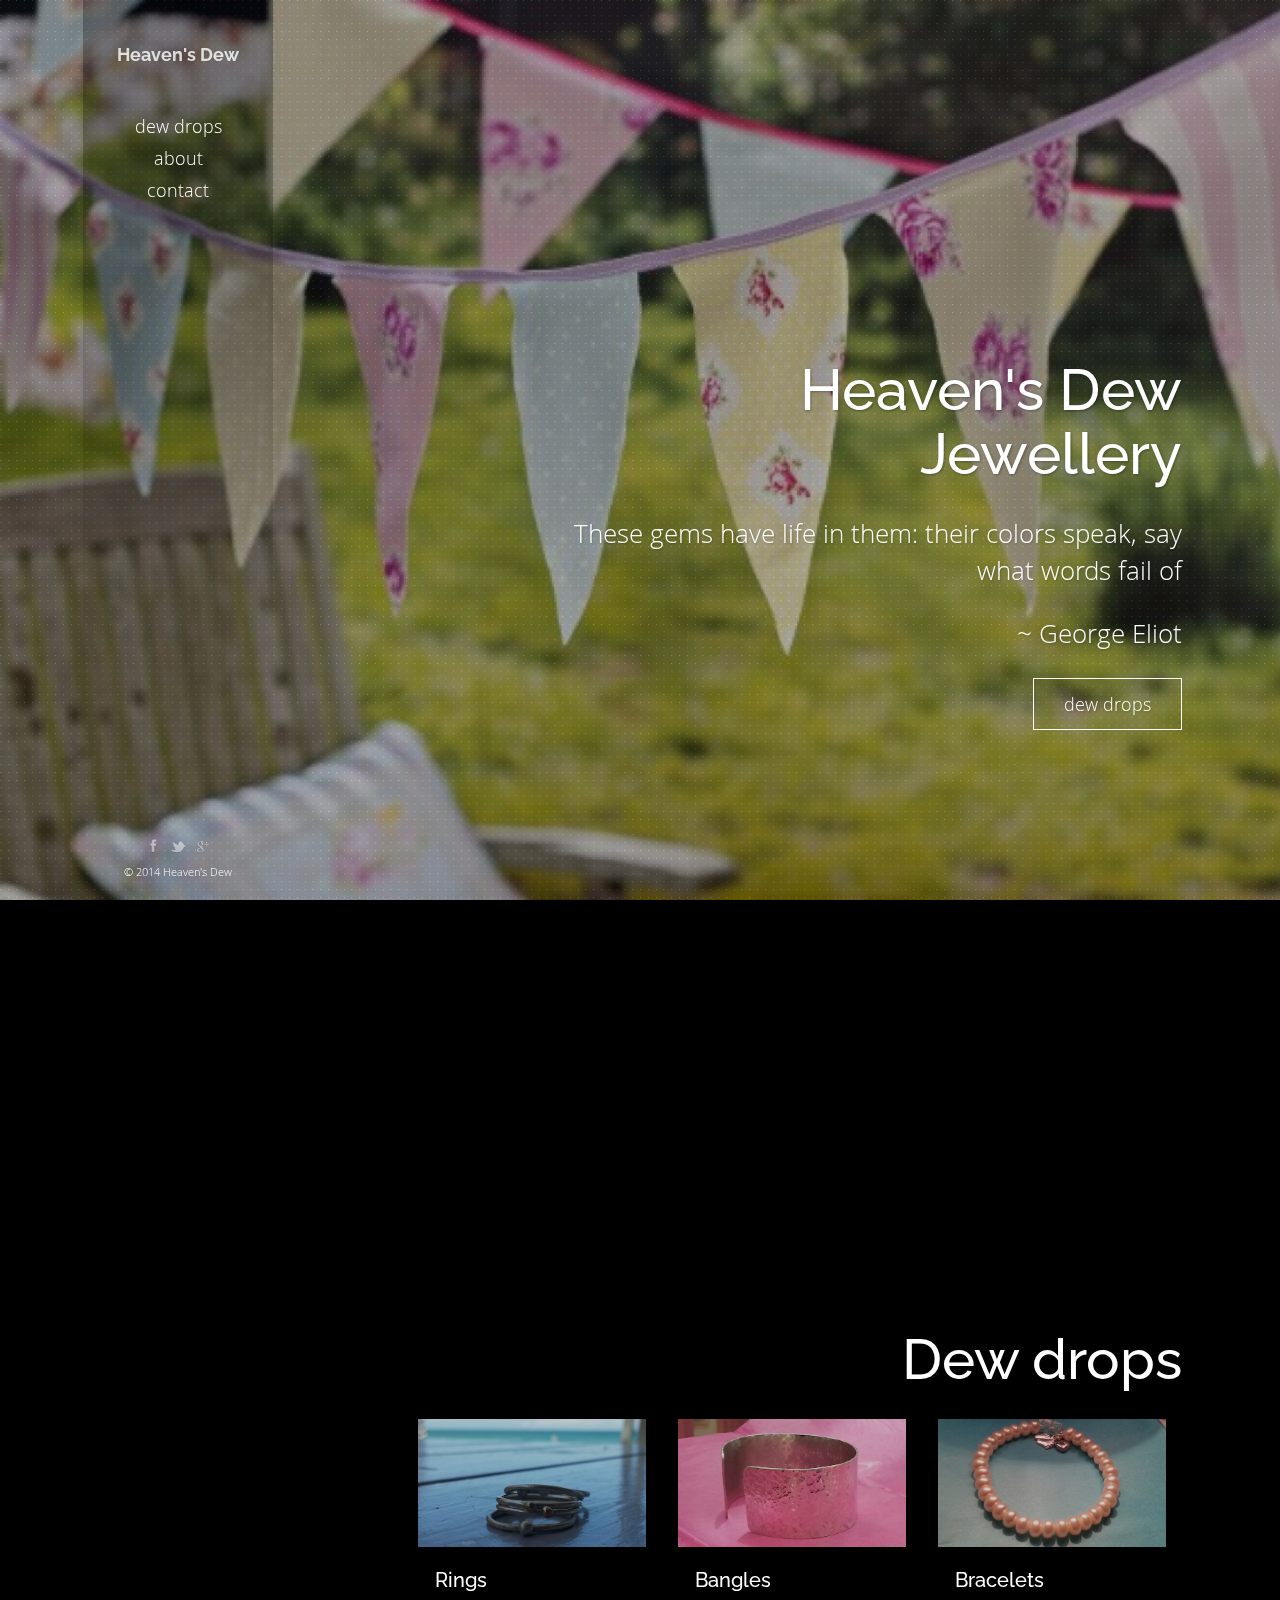
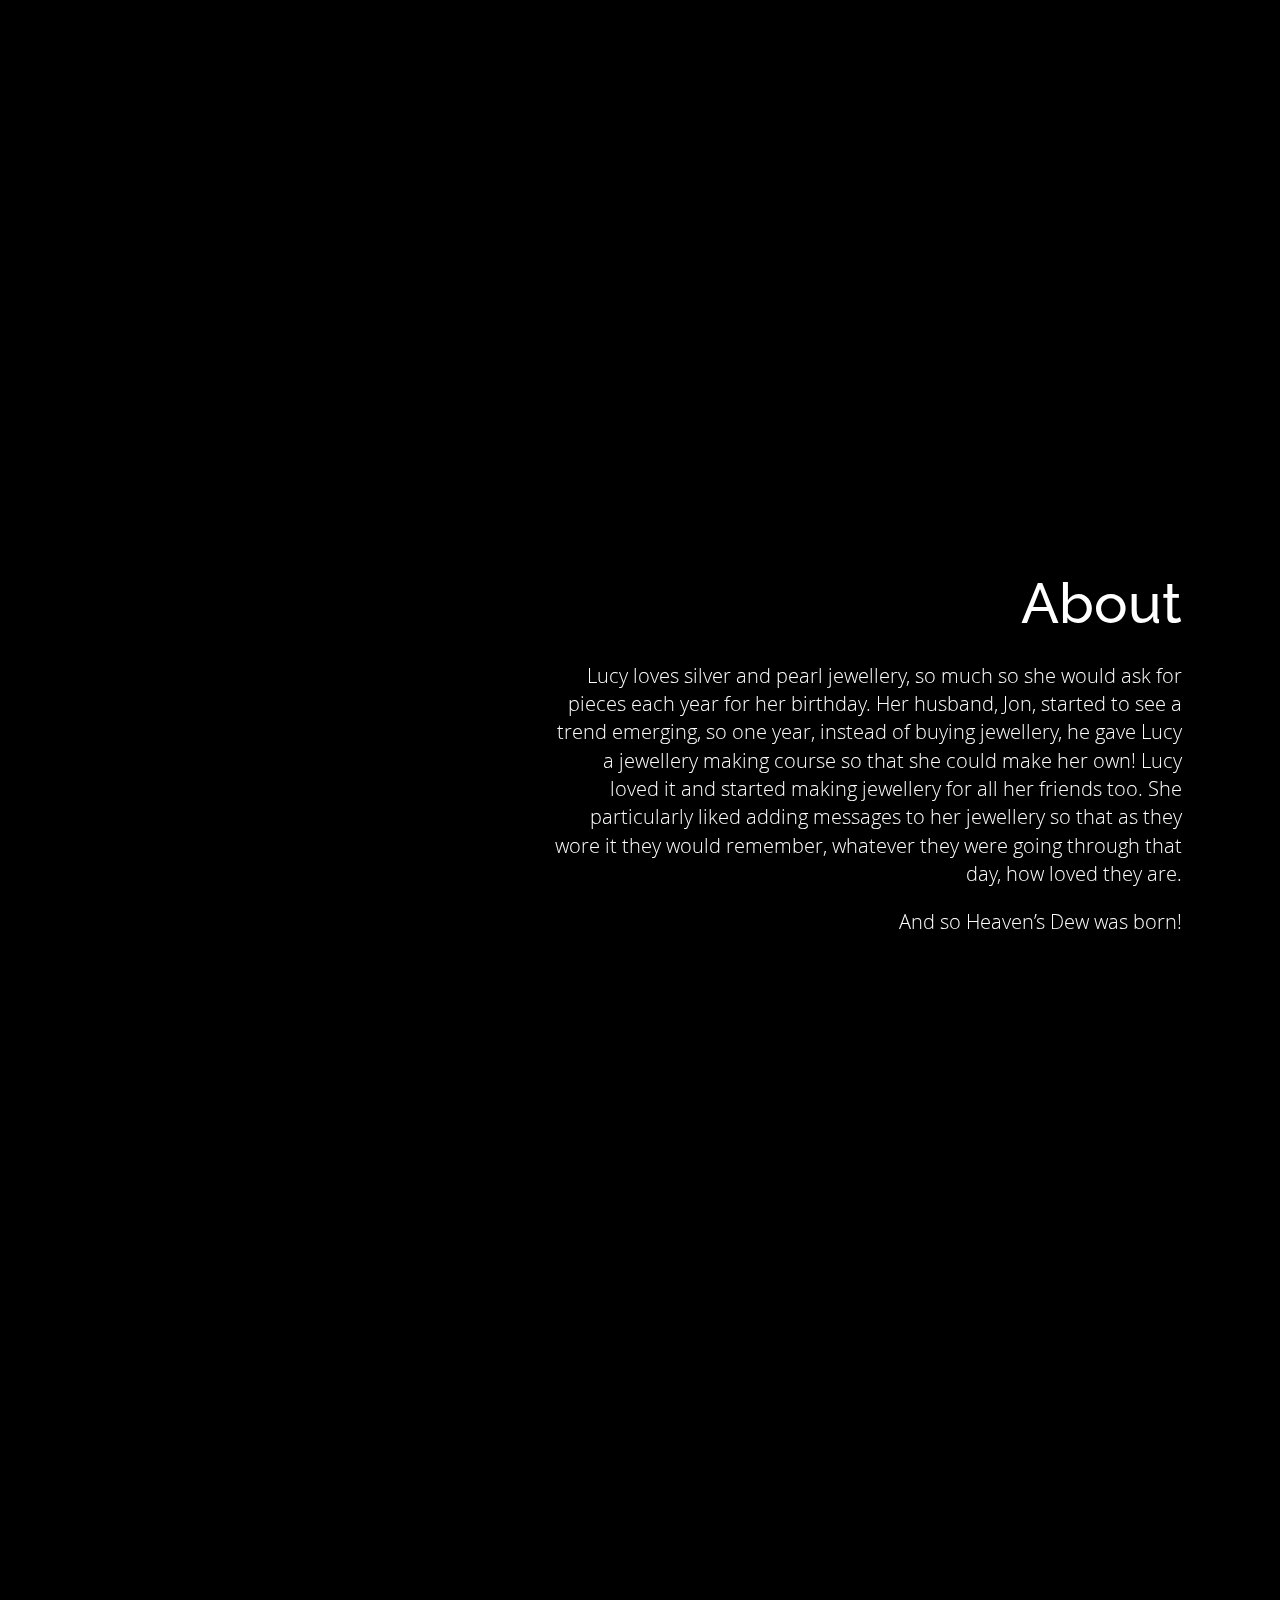
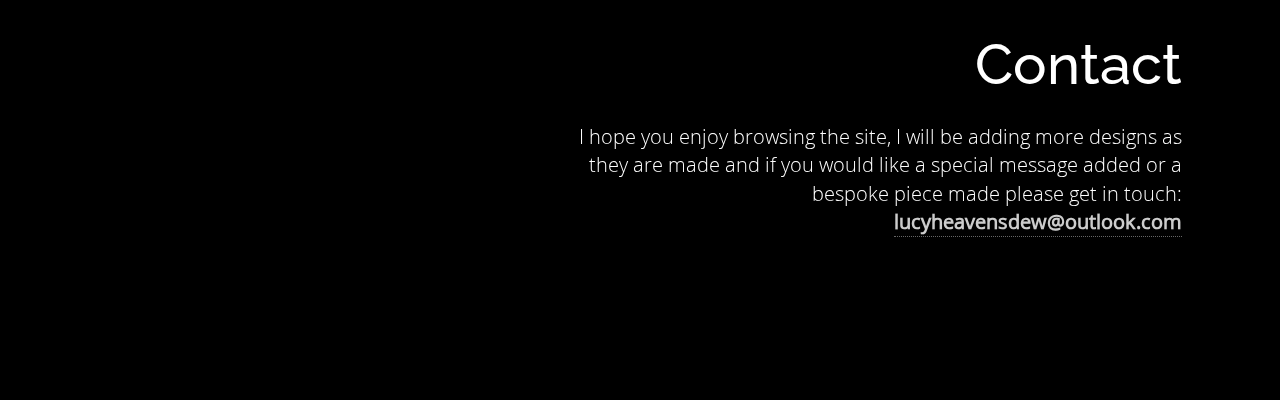
<file: index.html>
<!DOCTYPE html>
<html lang="en">
  <head>
    <meta charset="utf-8">
    <meta http-equiv="X-UA-Compatible" content="IE=edge">
    <meta name="viewport" content="width=device-width, initial-scale=1.0">
    <meta name="description" content="Beautiful silver and pearl jewellery handmade with love by Lucy Pearson">
    <meta name="author" content="Lucy Pearson">

    <title>Heaven's Dew</title>
    <link rel="icon" href="img/favicon.ico">

    <!-- Bootstrap core CSS -->
    <link href="assets/bootstrap/css/bootstrap.min.css" rel="stylesheet">
    <!-- Bootstrap theme -->
    <link href="assets/bootstrap/css/bootstrap-theme.min.css" rel="stylesheet">
    <!-- owl carousel css -->
    <link href="assets/js/owl-carousel/owl.carousel.css" rel="stylesheet">
    <link href="assets/js/owl-carousel/owl.theme.css" rel="stylesheet">
    <link href="assets/js/owl-carousel/owl.transitions.css" rel="stylesheet">
    <!-- intro animations -->
    <link href="assets/js/wow/animate.css" rel="stylesheet">
    <!-- font awesome -->
    <link href="assets/css/font-awesome/css/font-awesome.min.css" rel="stylesheet">
    <link href='https://fonts.googleapis.com/css?family=Raleway:100' rel='stylesheet' type='text/css'>

    <!-- Custom styles for this template -->
    <link href="assets/css/styles.css" rel="stylesheet">

    <!-- HTML5 shim and Respond.js IE8 support of HTML5 elements and media queries -->
    <!--[if lt IE 9]>
      <script src="https://oss.maxcdn.com/libs/html5shiv/3.7.0/html5shiv.js"></script>
      <script src="https://oss.maxcdn.com/libs/respond.js/1.3.0/respond.min.js"></script>
    <![endif]-->
  </head>

  <body>

    <div class="background-image-overlay"></div>

    <div id="outer-background-container" data-default-background-img="img/bunting.png" style="background-image:url(img/bunting.png);"></div>
    <!-- end: #outer-background-container -->

    <!-- Outer Container -->
    <div id="outer-container">

      <!-- Left Sidebar -->
      <section id="left-sidebar">

        <div class="logo">
          <a href="#intro" class="link-scroll">Heaven's Dew</a>
        </div><!-- .logo -->

        <!-- Menu Icon for smaller viewports -->
        <div id="mobile-menu-icon" class="visible-xs" onClick="toggle_main_menu();"><span class="glyphicon glyphicon-th"></span></div>

        <ul id="main-menu">
          <li id="menu-item-carousel" class="menu-item scroll"><a href="#carousel">Dew drops</a></li>
          <li id="menu-item-text" class="menu-item scroll"><a href="#text">About</a></li>
          <!-- <li id="menu-item-grid" class="menu-item scroll"><a href="#grid">Grid</a></li> -->
          <!-- <li id="menu-item-featured" class="menu-item scroll"><a href="#featured">Featured</a></li> -->
          <li id="menu-item-contact" class="menu-item scroll"><a href="#contact">Contact</a></li>
        </ul><!-- #main-menu -->

      </section><!-- #left-sidebar -->
      <!-- end: Left Sidebar -->

      <section id="main-content" class="clearfix">

        <article id="intro" class="section-wrapper clearfix" data-custom-background-img="img/bunting.png">
          <div class="content-wrapper clearfix wow fadeInDown" data-wow-delay="0.3s">
            <div class="col-sm-10 col-md-9 pull-right">

                <section class="feature-text">
                  <h1>Heaven's Dew Jewellery</h1>
                  <p>These gems have life in them: their colors speak, say what words fail of</p>
                  <p>~ George Eliot</p>
                  <p class="raleway"><a href="#carousel" class="link-scroll btn btn-outline-inverse btn-lg">dew drops</a></p>
                </section>

            </div><!-- .col-sm-10 -->
          </div><!-- .content-wrapper -->
        </article><!-- .section-wrapper -->


        <!-- DEW DROPS -->

        <article id="carousel" class="section-wrapper clearfix" data-custom-background-img="img/dots.png">
          <div class="content-wrapper clearfix">
            <div class="col-sm-11 pull-right">

                <h1 class="section-title">Dew drops</h1>

                <!-- feature columns -->
                <section class="feature-columns row clearfix">

                  <!-- feature 1 -->
                  <article class="feature-col col-md-4">
                    <a href="" onclick="populate_and_open_modal(event, 'modal-content-6');" class="thumbnail linked">
                      <div class="image-container">
                        <img data-img-src="img/jewels/rings1.jpg" class="lazy item-thumbnail" alt="Lorem Ipsum">
                      </div>
                      <div class="caption">
                        <h5>Rings</h5>
                      </div><!-- .caption -->
                    </a><!-- .thumbnail -->

                    <div class="content-to-populate-in-modal" id="modal-content-6">
                      <h1>Rings</h1>
                      <!-- image slider inside popup -->
                      <div id="unique-id-for-image-slider" class="owl-carousel popup-image-gallery">
                        <!-- slide -->
                        <div>
                          <img class="lazyOwl" data-src="img/jewels/rings1.jpg">
                        </div>
                        <!-- slide -->
                        <div>
                          <img class="lazyOwl" data-src="img/jewels/rings2.jpg">
                        </div>
                        <!-- slide -->
                      </div>
                    </div><!-- #modal-content-6 -->
                  </article>

                  <!-- feature 2 -->
                  <article class="feature-col col-md-4">
                    <a href="" onclick="populate_and_open_modal(event, 'modal-content-7');" class="thumbnail linked">
                      <div class="image-container">
                        <img data-img-src="img/jewels/bangles1.jpg" class="lazy item-thumbnail" alt="Lorem Ipsum">
                      </div>
                      <div class="caption">
                        <h5>Bangles</h5>
                      </div><!-- .caption -->
                    </a><!-- .thumbnail -->

                    <div class="content-to-populate-in-modal" id="modal-content-7">
                      <h1>Bangles</h1>
                      <!-- image slider inside popup -->
                      <div id="unique-id-for-image-slider" class="owl-carousel popup-image-gallery">
                        <!-- slide -->
                        <div>
                          <img class="lazyOwl" data-src="img/jewels/bangles1.jpg">
                        </div>
                        <!-- slide -->
                        <div>
                          <img class="lazyOwl" data-src="img/jewels/bangles2.jpg">
                        </div>
                        <div>
                          <img class="lazyOwl" data-src="img/jewels/bangles3.jpg">
                        </div>
                        <div>
                          <img class="lazyOwl" data-src="img/jewels/bangles4.jpg">
                        </div>
                        <!-- slide -->
                      </div>
                    </div><!-- #modal-content-6 -->
                  </article>

                  <!-- feature 3 -->
                  <article class="feature-col col-md-4">
                    <a href="" onclick="populate_and_open_modal(event, 'modal-content-8');" class="thumbnail linked">
                      <div class="image-container">
                        <img data-img-src="img/jewels/bracelet1.jpg" class="lazy item-thumbnail" alt="Lorem Ipsum">
                      </div>
                      <div class="caption">
                        <h5>Bracelets</h5>
                      </div><!-- .caption -->
                    </a><!-- .thumbnail -->

                    <div class="content-to-populate-in-modal" id="modal-content-8">
                      <h1>Bracelets</h1>
                      <!-- image slider inside popup -->
                      <div id="unique-id-for-image-slider" class="owl-carousel popup-image-gallery">
                        <!-- slide -->
                        <div>
                          <img class="lazyOwl" data-src="img/jewels/bracelet1.jpg">
                        </div>
                        <div>
                          <img class="lazyOwl" data-src="img/jewels/bracelet2.jpg">
                        </div>
                        <div>
                          <img class="lazyOwl" data-src="img/jewels/bracelet3.jpg">
                        </div>
                        <!-- slide -->
                      </div>
                    </div><!-- #modal-content-6 -->
                  </article>

                </section><!-- end: .feature-columns -->

              <!-- End: Section content to edit -->

            </div><!-- .col-sm-10 -->
          </div><!-- .content-wrapper -->
        </article><!-- .section-wrapper -->


        <!-- ABOUT -->

        <article id="text" class="section-wrapper clearfix" data-custom-background-img="img/luce.jpg">
          <div class="content-wrapper clearfix">
            <div class="col-sm-10 col-md-9 pull-right">

                <h1 class="section-title">About</h1>

                <p class="feature-paragraph">
                  Lucy loves silver and pearl jewellery, so much so she would ask for pieces each year for her birthday.
                  Her husband, Jon, started to see a trend emerging, so one year, instead of buying jewellery, he gave Lucy a jewellery making course so that she could make her own!
                  Lucy loved it and started making jewellery for all her friends too.
                  She particularly liked adding messages to her jewellery so that as they wore it they would remember, whatever they were going through that day, how loved they are.
                </p>
                <p class="feature-paragraph">
                  And so Heaven’s Dew was born!
                </p>
            </div><!-- .col-sm-10 -->
          </div><!-- .content-wrapper -->
        </article><!-- .section-wrapper -->


        <article id="contact" class="section-wrapper clearfix" data-custom-background-img="img/plet.png">
          <div class="content-wrapper clearfix">
                <div class="col-sm-10 col-md-9 pull-right">
                    <h1 class="section-title">Contact</h1>
                    <p class="feature-paragraph">
                      I hope you enjoy browsing the site, I will be adding more designs as they are made and if you would like a special message added or a bespoke piece made please get in touch:
                      <a href="mailto:lucyheavensdew@outlook.com" target="_top">lucyheavensdew@outlook.com</a>
                    </p>
                </div><!-- .col-sm-10 -->
          </div><!-- .content-wrapper -->
        </article><!-- .section-wrapper -->

      </section><!-- #main-content -->

      <!-- Footer -->
      <section id="footer">

        <!-- Go to Top -->
        <div id="go-to-top" onclick="scroll_to_top();"><span class="icon glyphicon glyphicon-chevron-up"></span></div>

        <ul class="social-icons">
          <li><a href="#" target="_blank" title="Facebook"><img src="assets/images/theme_images/social_icons/facebook.png" alt="Facebook"></a></li>
          <li><a href="#" target="_blank" title="Twitter"><img src="assets/images/theme_images/social_icons/twitter.png" alt="Twitter"></a></li>
          <li><a href="#" target="_blank" title="Google+"><img src="assets/images/theme_images/social_icons/googleplus.png" alt="Google+"></a></li>
        </ul>

        <!-- copyright text -->
        <div class="footer-text-line">&copy; 2014 Heaven's Dew</div>
      </section>
      <!-- end: Footer -->

    </div><!-- #outer-container -->
    <!-- end: Outer Container -->

    <!-- Modal -->
    <!-- DO NOT MOVE, EDIT OR REMOVE - this is needed in order for popup content to be populated in it -->
    <div class="modal fade" id="common-modal" tabindex="-1" role="dialog" aria-hidden="true">
      <div class="modal-dialog">
        <div class="modal-content">
          <button type="button" class="close" data-dismiss="modal" aria-hidden="true">&times;</button>
          <div class="modal-body">
          </div><!-- .modal-body -->
        </div><!-- .modal-content -->
      </div><!-- .modal-dialog -->
    </div><!-- .modal -->

    <!-- Javascripts
    ================================================== -->

    <!-- Jquery and Bootstrap JS -->
    <script src="https://ajax.googleapis.com/ajax/libs/jquery/1.11.1/jquery.min.js"></script>
    <script>window.jQuery || document.write('<script src="assets/js/jquery-1.11.1.min.js"><\/script>')</script>
    <script src="assets/bootstrap/js/bootstrap.min.js"></script>

    <!-- Easing - for transitions and effects -->
    <script src="assets/js/jquery.easing.1.3.js"></script>

    <!-- background image strech script -->
    <script src="assets/js/jquery.backstretch.min.js"></script>
    <!-- background image fix for IE 9 or less
       - use same background as set above to <body> -->
    <!--[if lt IE 9]>
    <script type="text/javascript">
    $(document).ready(function(){
      jQuery("#outer-background-container").backstretch("assets/images/other_images/bg5.jpg");
    });
    </script>
    <![endif]-->

    <!-- detect mobile browsers -->
    <script src="assets/js/detectmobilebrowser.js"></script>

    <!-- owl carousel js -->
    <script src="assets/js/owl-carousel/owl.carousel.min.js"></script>

    <!-- intro animations -->
    <script src="assets/js/wow/wow.min.js"></script>

    <!-- Custom functions for this theme -->
    <script src="assets/js/functions.min.js"></script>
    <script src="assets/js/initialise-functions.js"></script>

    <!-- IE9 form fields placeholder fix -->
    <!--[if lt IE 9]>
    <script>contact_form_IE9_placeholder_fix();</script>
    <![endif]-->

    <script>
  (function(i,s,o,g,r,a,m){i['GoogleAnalyticsObject']=r;i[r]=i[r]||function(){
  (i[r].q=i[r].q||[]).push(arguments)},i[r].l=1*new Date();a=s.createElement(o),
  m=s.getElementsByTagName(o)[0];a.async=1;a.src=g;m.parentNode.insertBefore(a,m)
  })(window,document,'script','//www.google-analytics.com/analytics.js','ga');

  ga('create', 'UA-54133561-1', 'auto');
  ga('send', 'pageview');

</script>

  </body>
</html>
</file>
<file: assets/css/styles.css>
@import url('fonts/stylesheet.css');

/* ====================================================
   GENERAL STYLES
   ==================================================== */

html {
    width:100%;
    height:100%;
}

body {
    font-family: 'open_sanslight', sans-serif;
    color: #fff;
    background: #000;
    width:100%;
    height:100%;
    font-size:18px;
}

.logo{
  font-family: 'Raleway', sans-serif;
}

.raleway{
  font-family: 'Raleway', sans-serif;
}

.dew-drops{
  margin-top: 50px;
  -moz-border-radius: 10px;
-webkit-border-radius: 10px;
border-radius: 10px; /* future proofing */
-khtml-border-radius: 10px; /* for old Konqueror browsers */
}

a,
.btn {
    -webkit-transition: all 0.4s;
    transition: all 0.4s;
    text-decoration: none;
    outline: none !important;
}

a {
    color:#fff;
    color:rgba(255,255,255,0.8);
    font-weight: bold;
}
a:hover {
    color:#fff;
    color:rgba(255,255,255,1);
    text-decoration: none;
}

p a {
    padding-bottom:1px;
    border-bottom:1px dotted rgba(255,255,255,0.4);
    font-family: 'open_sansregular', sans-serif;
}
p a:hover {
    border-color:#fff;
    border-color:rgba(255,255,255,1);
}

strong {
    font-family: 'open_sansbold', sans-serif;
}
em {
    font-family: 'open_sansitalic', sans-serif;
}

h1,
h2,
h3,
h4,
h5,
h6,
.h1,
.h2,
.h3,
.h4,
.h5,
.h6 {
    font-family: 'Raleway', sans-serif;
}

p {
    margin: 1em 0;
}

    @media (min-width: 768px) {

    }
    @media (min-width: 992px) {

    }
    @media (min-width: 1200px) {

    }

.pull-right {
    float: none !important;
}
    @media (min-width: 768px) {
        .pull-right {
            float: right !important;
        }
    }

blockquote {
    padding: 10px 20px;
    margin: 0 0 20px;
    font-size: 17.5px;
    border-left: 5px solid #eee;
    border-color:rgba(255,255,255,0.4);
    background:rgba(0,0,0,0.4);
}
blockquote p {
    margin:0.6em 0 !important;
}
ul, ol {
    display:inline-block;
    text-align:left;
}
ul ul, ul ol, ol ul, ol ol {
    display:block;
}
dl {
    margin-bottom:2em;
}
* + dl {
    margin-top:2em;
}
dt {
    font-family: 'open_sansbold', sans-serif;
}

/* -------------- Bootstrap Tables ----------------- */

table {
    text-align: left;
}
.table-striped>tbody>tr:nth-child(odd)>td, .table-striped>tbody>tr:nth-child(odd)>th {
    background-color: transparent;
    background-color: rgba(255,255,255,0.04);
}
.table-bordered, .table-bordered>thead>tr>th, .table-bordered>tbody>tr>th, .table-bordered>tfoot>tr>th, .table-bordered>thead>tr>td, .table-bordered>tbody>tr>td, .table-bordered>tfoot>tr>td {
    border-color: #313131;
    border-color:rgba(255,255,255,0.1);
}
.table>thead>tr>th, .table>tbody>tr>th, .table>tfoot>tr>th, .table>thead>tr>td, .table>tbody>tr>td, .table>tfoot>tr>td {
    border-top-color:#313131;
    border-top-color:rgba(255,255,255,0.1);
}
.table>thead>tr>th {
    border-bottom-color: #313131;
    border-bottom-color:rgba(255,255,255,0.15);
}
.table-hover>tbody>tr:hover>td, .table-hover>tbody>tr:hover>th {
    background-color: transparent;
    background-color: rgba(255,255,255,0.08);
}
.table >thead>tr>td.active, .table>tbody>tr>td.active, .table>tfoot>tr>td.active, .table>thead>tr>th.active, .table>tbody>tr>th.active, .table>tfoot>tr>th.active, .table>thead>tr.active>td, .table>tbody>tr.active>td, .table>tfoot>tr.active>td, .table>thead>tr.active>th, .table>tbody>tr.active>th, .table>tfoot>tr.active>th {
    background-color: rgba(245,245,245,0.3);
}
.table>thead>tr>td.success, .table>tbody>tr>td.success, .table>tfoot>tr>td.success, .table>thead>tr>th.success, .table>tbody>tr>th.success, .table>tfoot>tr>th.success, .table>thead>tr.success>td, .table>tbody>tr.success>td, .table>tfoot>tr.success>td, .table>thead>tr.success>th, .table>tbody>tr.success>th, .table>tfoot>tr.success>th {
    background-color: rgba(198,237,181,0.3);
}
.table>thead>tr>td.info, .table>tbody>tr>td.info, .table>tfoot>tr>td.info, .table>thead>tr>th.info, .table>tbody>tr>th.info, .table>tfoot>tr>th.info, .table>thead>tr.info>td, .table>tbody>tr.info>td, .table>tfoot>tr.info>td, .table>thead>tr.info>th, .table>tbody>tr.info>th, .table>tfoot>tr.info>th {
    background-color: rgba(185,224,244,0.3);
}
.table>thead>tr>td.warning, .table>tbody>tr>td.warning, .table>tfoot>tr>td.warning, .table>thead>tr>th.warning, .table>tbody>tr>th.warning, .table>tfoot>tr>th.warning, .table>thead>tr.warning>td, .table>tbody>tr.warning>td, .table>tfoot>tr.warning>td, .table>thead>tr.warning>th, .table>tbody>tr.warning>th, .table>tfoot>tr.warning>th {
    background-color: rgba(247,239,199,0.3);
}
.table>thead>tr>td.danger, .table>tbody>tr>td.danger, .table>tfoot>tr>td.danger, .table>thead>tr>th.danger, .table>tbody>tr>th.danger, .table>tfoot>tr>th.danger, .table>thead>tr.danger>td, .table>tbody>tr.danger>td, .table>tfoot>tr.danger>td, .table>thead>tr.danger>th, .table>tbody>tr.danger>th, .table>tfoot>tr.danger>th {
    background-color: rgba(240,158,158,0.3);
}

/* -------------- Bootstrap Contectual Backgrounds ----------------- */
.bg-primary {
    background-color: rgba(66,139,202,0.3);
}
.bg-success {
    background-color: rgba(198,237,181,0.3);
}
.bg-info {
    background-color: rgba(185,224,244,0.3);
}
.bg-warning {
    background-color: rgba(247,239,199,0.3);
}
.bg-danger {
    background-color: rgba(240,158,158,0.3);
}

/* -------------- Bootstrap Navs ----------------- */
.nav, ul.nav {
    display:block;
    border-bottom-color:rgba(255,255,255,0.15);
}
.nav>li>a:hover, .nav>li>a:focus {
    background-color: #eee;
    color: #fff;
    background-color: rgba(238,238,238,0.2);
    border-color: rgba(238,238,238,0.1);
}
.nav.nav-tabs>li>a:hover, .nav.nav-tabs>li>a:focus {
    border-bottom-color:rgba(255,255,255,0.15) !important;
}
.nav-pills>li.active>a, .nav-pills>li.active>a:hover, .nav-pills>li.active>a:focus {
    color: #000;
    background-color: #fff;
}
.nav>li.disabled>a:hover, .nav>li.disabled>a:focus {
    border-color: transparent;
    background-color: transparent;
}

/* -------------- Bootstrap Collapse ----------------- */
.tab-content > .active {
   text-align: left;
   padding: 15px;
}
.panel {
    -webkit-box-shadow: none;
    box-shadow: none;
    border-color:rgba(255,255,255,0.1);
    background-color:rgba(255,255,255,0.15);
}
.panel>.panel-heading {
    color: #333;
    text-shadow:none;
}
.panel-title>a:hover {
    color: #000;
    text-decoration: none;
}

/* -------------- BUTTONS ----------------- */

.btn {
    -webkit-transition: all 0.4s;
    transition: all 0.4s;
    border-radius: 0;
    font-family: 'open_sanslight', sans-serif;
}

.btn-outline-inverse {
  color: #fff;
  background-color: transparent;
  border-color: #fff;
}
.btn-outline-inverse:hover,
.btn-outline-inverse:focus,
.btn-outline-inverse:active {
  color: #000;
  text-shadow: none;
  background-color: #fff;
  border-color: #fff;
}

/* ====================================================
   PAGE BACKGROUND AND OUTER CONTAINERS
   ==================================================== */


#outer-background-container {
    display:block;
    background: #000;
    width:100%;
    height:100%;
    top:0;
    left:0;
    position: fixed;
    z-index:-2;
    background-repeat:no-repeat;
    background-attachment:fixed;
    background-position:center center;
    background-size: cover;
}

#outer-container {
    display:block;
    width:100%;
    height:100%;
}

.custom-sections-background {
    display:none;
    position: fixed;
    top:0;
    left:0;
    width:100%;
    height:100%;
    z-index:-2;
}

.background-image-overlay {
    display:block;
    position: fixed;
    top:0;
    left:0;
    width:100%;
    height:100%;
    z-index:-1;
    background:url(../images/theme_images/background-image-overlay.png) repeat;
}

/* ====================================================
   FIXED LEFT SIDEBAR (LOGO + MENU)
   ==================================================== */

#left-sidebar {
    display:block;
    background: rgba(0,0,0,0.29);
}

    @media (min-width: 768px) {
        #left-sidebar {
            /* any change has to be replicated in #footer below */
            height:100%;
            position: fixed;
            top:0;
            left:3%;
            width:13%;
            max-width:150px;
            min-width:150px;
            background: -moz-linear-gradient(top,  rgba(0,0,0,0.29) 0%, rgba(0,0,0,0) 78%, rgba(0,0,0,0) 100%);
            background: -webkit-gradient(linear, left top, left bottom, color-stop(0%,rgba(0,0,0,0.29)), color-stop(78%,rgba(0,0,0,0)), color-stop(100%,rgba(0,0,0,0)));
            background: -webkit-linear-gradient(top,  rgba(0,0,0,0.29) 0%,rgba(0,0,0,0) 78%,rgba(0,0,0,0) 100%);
            background: -o-linear-gradient(top,  rgba(0,0,0,0.29) 0%,rgba(0,0,0,0) 78%,rgba(0,0,0,0) 100%);
            background: -ms-linear-gradient(top,  rgba(0,0,0,0.29) 0%,rgba(0,0,0,0) 78%,rgba(0,0,0,0) 100%);
            background: linear-gradient(to bottom,  rgba(0,0,0,0.29) 0%,rgba(0,0,0,0) 78%,rgba(0,0,0,0) 100%);
            filter: progid:DXImageTransform.Microsoft.gradient( startColorstr='#4a000000', endColorstr='#00000000',GradientType=0 );
        }
    }
    @media (min-width: 992px) {
        #left-sidebar {
            /* any change has to be replicated in #footer below */
            left:6.5%;
            width:13%;
            max-width:205px;
            min-width:190px;
        }
    }
    @media (min-width: 1200px) {

    }

/* -------------- LOGO ----------------- */

#left-sidebar .logo {
    padding:15px 0 20px 0;
    text-align: center;
    background: rgba(0,0,0,0.1);
}

#left-sidebar .logo img {
    display:block;
    margin:0 auto;
    width:auto;
    max-width:75%;
    height:auto;
}

    @media (min-width: 768px) {
        #left-sidebar .logo {
            padding:28px 0 20px 0;
            background: none;
        }
    }
    @media (min-width: 992px) {
        #left-sidebar .logo {
            padding:42px 0 30px 0;
        }
    }
    @media (min-width: 1200px) {

    }

/* -------------- MAIN MENU ----------------- */

#left-sidebar #mobile-menu-icon {
    display: block;
    width: auto;
    height: 50px;
    line-height: 50px;
    text-decoration: none;
    margin: 0;
    color: #c9c9c9;
    font-weight: bold;
    background: rgba(0,0,0,0.2);
    cursor:pointer;
    -webkit-transition: all 0.4s;
    transition: all 0.4s;
}

#left-sidebar #mobile-menu-icon span {
    font-size: 1.43em;
    line-height: 45px;
    height: 50px;
    text-align: center;
    display: block;
    margin:0 auto;
    -webkit-transition: all 0.4s;
    transition: all 0.4s;
}

#left-sidebar #mobile-menu-icon:hover,
#left-sidebar #mobile-menu-icon.active {
    color: #fff;
    background: rgba(0,0,0,0.4);
}

#left-sidebar #main-menu {
    display:none;
    list-style: none;
    margin:0;
    padding:0;
    font-family: 'open_sanslight', sans-serif;
    font-size:0.86em;
    line-height:1.05;
    text-transform: lowercase;
    background: rgba(0,0,0,0.1);
}

#left-sidebar #main-menu > li.menu-item {
    display:block;
    margin:0;
    padding:0;
}

#left-sidebar #main-menu > li.menu-item > a,
#left-sidebar #main-menu > li.menu-item > span {
    display:block;
    padding:13px 10px;
    background:rgba(0,0,0,0.01);
    color:#fff;
    text-decoration: none;
    text-align: center;
    font-weight: normal;
}

#left-sidebar #main-menu > li.menu-item > a:hover {
    background:rgba(0,0,0,0.3);
}

#left-sidebar #main-menu > li.menu-item.active > * {
    font-family: 'open_sansbold', sans-serif;
    font-weight: bold;
    background:rgba(0,0,0,0.15);
}

    @media (min-width: 768px) {
        #left-sidebar #main-menu {
            display:block;
            margin:8px 0;
            background:none;
            font-size:0.9em;
            line-height:1;
        }
        #left-sidebar #main-menu > li.menu-item > a,
        #left-sidebar #main-menu > li.menu-item > span {
            padding:7px 10px;
        }
    }
    @media (min-width: 992px) {
        #left-sidebar #main-menu {
            margin:12px 0;
            font-size:1.02em;
            line-height:1;
        }
    }
    @media (min-width: 1200px) {

    }


/* ====================================================
   FOOTER (text)
   ==================================================== */

#footer {
    display:block;
    background: rgba(0,0,0,0.29);
    padding:15px 5px;
    text-align: center;
    font-size:0.6em;
}

#go-to-top {
    display:block;
    position: fixed;
    bottom:5px;
    left:auto;
    right:5px;
    cursor: default;
    z-index:100;
    outline:none;
    opacity: 0;
    filter: alpha(opacity=0);
    -webkit-transition: all 0.4s;
    transition: all 0.4s;
}
#go-to-top.active {
    cursor: pointer;
    opacity: 0.5;
    filter: alpha(opacity=50);
}
#go-to-top.active:hover {
    bottom:10px;
    opacity: 1;
    filter: alpha(opacity=100);
}
#go-to-top .icon {
    line-height: 40px;
    height: 40px;
    width: 40px;
    text-align: center;
    font-size:18px;
    color:#fff;
}

/* Social Icons */
#footer .social-icons {
    display:block;
    list-style: none;
    margin:10px 0;
    padding:0;
    text-align: center;
}
#footer .social-icons li {
    display:inline-block;
    margin:0 2px;
    padding:0;
}
#footer .social-icons li a {
    -webkit-transition: all 0.4s;
    transition: all 0.4s;
    opacity: 0.5;
    filter: alpha(opacity=50);
}
#footer .social-icons li a:hover {
    opacity: 1;
    filter: alpha(opacity=100);
}
#footer .social-icons li img {
    width:18px !important;
    height: auto !important
}

    @media (min-width: 768px) {
        #footer {
            /* have to match with #left-sidebar rules above */
            position: fixed;
            bottom: 10px;
            left: 3%;
            margin:10px 0;
            width:13%;
            max-width:150px;
            min-width:150px;
            text-align: center;
            background:none;
            z-index: 0;
            padding: 0;
        }
        #go-to-top {
            left:5px;
            right:auto;
        }
    }
    @media (min-width: 992px) {
        #footer {
            /* have to match with #left-sidebar rules above */
            left:6.5%;
            max-width:205px;
            min-width:190px;
        }
    }
    @media (min-width: 1200px) {

    }

/* ====================================================
   MAIN CONTENT
   ==================================================== */

#main-content {
    display:block;
    position: relative;
    margin:20px 5%;
    overflow: visible;
    min-height:1px;
    font-family: 'open_sanslight', sans-serif;
}

    @media (min-width: 768px) {
        #main-content {
            margin:0 3% 0 22%;
            height:100%;
        }
    }
    @media (min-width: 992px) {
        #main-content {
            margin:0 6.5% 0 24.5%;
        }
    }
    @media (min-width: 1200px) {

    }

#loader-main-content {
    display:none;
    height:200px;
    width:100%;
    background:url(../images/theme_images/loader.GIF) no-repeat center center;
    opacity: 0.5;
    filter: alpha(opacity=50);
}

#main-content .section-wrapper {
    display:block;
    position: relative;
}

#main-content .section-wrapper.modified-height {
    height:auto !important;
}


    @media (min-width: 768px) {
        #main-content .section-wrapper {
            width:100%;
            min-height:100%;
        }

        #main-content .section-wrapper.modified-height {
            height:100%;
        }
    }
    @media (min-width: 992px) {

    }
    @media (min-width: 1200px) {

    }

#main-content .section-wrapper .content-wrapper {
    display:block;
    width:100%;
    position: static;
    right:auto;
    bottom:auto;
    text-align: center;
    text-shadow: 1px 1px 2px rgba(0, 0, 0, 0.18);
    padding:65px 0 95px 0;
    background: url(../images/theme_images/mobile_section_divider.png) no-repeat center bottom;
    background-size:35% auto;
}

#main-content .section-wrapper.modified-height .content-wrapper {
    height:auto !important;
}

#main-content .section-wrapper:first-of-type .content-wrapper { padding-top:35px; }
#main-content .section-wrapper:last-of-type .content-wrapper { padding-bottom:35px; background:none; }


    @media (min-width: 768px) {
        #main-content .section-wrapper .content-wrapper {
            position: absolute;
            right:0;
            bottom:16%;
            text-align: right;
            padding:0;
            background:none;
        }
        #main-content .section-wrapper .content-wrapper:first-of-type { padding-top:0; }
        #main-content .section-wrapper .content-wrapper:last-of-type { padding-bottom:0; }
    }
    @media (min-width: 992px) {
        #main-content .section-wrapper .content-wrapper {
        }
    }
    @media (min-width: 1200px) {

    }

/* General Heading Styles */

h1 {
    font-size:2.25em;
    line-height:1.1;
    margin:0.5em 0;
    text-shadow: 1px 1px 3px rgba(0, 0, 0, 0.33);
}
h2 {
    font-size:1.85em;
    line-height:1.1;
    margin:0.55em 0;
    text-shadow: 1px 1px 2px rgba(0, 0, 0, 0.33);
}
h3 {
    font-size:1.45em;
    line-height:1.1;
    margin:0.6em 0;
    text-shadow: 1px 1px 2px rgba(0, 0, 0, 0.33);
}
h4 {
    font-size:1.25em;
    line-height:1.1;
    margin:0.65em 0;
    text-shadow: 1px 1px 2px rgba(0, 0, 0, 0.33);
}
h5 {
    font-size:1.15em;
    line-height:1.1;
    margin:0.7em 0;
    text-shadow: 1px 1px 2px rgba(0, 0, 0, 0.33);
}
h6 {
    font-size:1.05em;
    line-height:1.1;
    margin:0.7em 0;
    text-shadow: 1px 1px 2px rgba(0, 0, 0, 0.33);
}

#main-content *.section-title {
    text-shadow: 1px 1px 4px rgba(0, 0, 0, 0.4);
    font-family: 'Raleway', sans-serif;
}

#main-content .feature-paragraph {
    font-size:1.1em;
}

    @media (min-width: 768px) {
        h1 { font-size:2.5em; }
        h2 { font-size:1.95em; }
        h3 { font-size:1.65em; }
        h4 { font-size:1.28em; }
        h5 { font-size:1.15em; }
        h6 { font-size:1.05em; }
    }
    @media (min-width: 992px) {
        h1 { font-size:3.1em; }
        h2 { font-size:2.4em; }
        h3 { font-size:2em; }
        h4 { font-size:1.6em; }
        h5 { font-size:1.3em; }
        h6 { font-size:1.1em; }
    }
    @media (min-width: 1200px) {

    }

#main-content .btn-lg {
   font-size:0.9em;
   padding:13px 30px;
}

#main-content .btn-sm {
   font-size:0.73em;
   padding:10px 26px;
}

#main-content .btn-xs {
   font-size:0.65em;
   padding:6px 18px;
}

    @media (min-width: 768px) {
        #main-content .btn-lg { font-size:0.95em; }
        #main-content .btn-sm { font-size:0.80em; }
        #main-content .btn-xs { font-size:0.70em; }
    }
    @media (min-width: 992px) {
        #main-content .btn-lg { font-size:1.05em; }
        #main-content .btn-sm { font-size:0.95em; }
        #main-content .btn-xs { font-size:0.75em; }
    }
    @media (min-width: 1200px) {

    }

/* feature text (larger) styles */
#main-content .feature-text {
    display:block;
    font-size:1em;
}

.feature-text h1 {
  font-family: 'Raleway', sans-serif !important;
}

    @media (min-width: 768px) {
        #main-content .feature-text { font-size:1.18em; }
        #main-content .feature-text h1 { font-size:2.25em; }
        #main-content .feature-text h2 { font-size:1.9em; }
        #main-content .feature-text h3 { font-size:1.65em; }
        #main-content .feature-text h4 { font-size:1.35em; }
        #main-content .feature-text h5 { font-size:1.22em; }
        #main-content .feature-text h6 { font-size:1.1em; }
        #main-content .feature-text .btn-lg { font-size:0.7em; }
        #main-content .feature-text .btn-sm { font-size:0.58em; }
        #main-content .feature-text .btn-xs { font-size:0.43em; }
    }
    @media (min-width: 992px) {
        #main-content .feature-text { font-size:1.44em; }
    }
    @media (min-width: 1200px) {

    }

/* -------------- GRID ----------------- */

#main-content .grid {
    display:block;
    margin:1em 0;
    padding:0;
    list-style: none;
    font-size:0.9em;
}

#main-content .grid > li,
#main-content .grid .grid-item {
    display:block;
    position: relative;
    padding-top:15px;
    padding-bottom:15px;
    border-bottom:1px solid rgba(255,255,255,0.2);
    text-align: left;
}
#main-content .grid > li:last-child,
#main-content .grid .grid-item:last-of-type { border-bottom:none; }

#main-content .grid > li > .item-content,
#main-content .grid .grid-item .item-content {
    display:block;
    outline:none;
    text-decoration: none;
}

#main-content .grid .icon {
    display:block;
    position: relative;
    width:16%;
    height:auto;
    float:left;
    padding:10px 2%;
}
#main-content .grid .icon.glyphicon,
#main-content .grid .icon.fa {
    text-align: center;
    font-size:2.8em;
    color:#fff;
    width:20%;
    padding:10px 0;
}

#main-content .grid .text-content {
    display:block;
    padding-left:25%;
}

    @media (min-width: 768px) {
        #main-content .grid > li,
        #main-content .grid .grid-item {
            padding-top:10px;
            padding-bottom:10px;
            border-bottom:none;
        }

        #main-content .grid .icon {
            padding:10px 0;
        }
        #main-content .grid .icon.glyphicon,
        #main-content .grid .icon.fa {
            font-size:2.9em;
            padding:20px 0;
        }
    }
    @media (min-width: 992px) {
        #main-content .grid .icon {
            width:26%;
            padding:10px 2%;
        }
        #main-content .grid .icon.glyphicon,
        #main-content .grid .icon.fa {
            font-size:3.1em;
            width:30%;
        }

        #main-content .grid .text-content {
            padding-left:35%;
        }
    }
    @media (min-width: 1200px) {

    }

#main-content .projects-grid {
    display:block;
    margin:1em 0;
    padding:0;
    list-style: none;
}

#main-content .projects-grid > li,
#main-content .projects-grid .grid-item {
    display:block;
    position: relative;
    margin-top:5px;
    margin-bottom:5px;
    padding-right:5px;
    padding-left:5px;
    height:150px;
    position: relative;
}

#main-content .projects-grid > li > .item-content,
#main-content .projects-grid .grid-item .item-content {
    display:block;
    width:100%;
    height:100%;
    position: relative;
    overflow: hidden;
    -webkit-transition: none;
    transition: none;
    -webkit-transition: all 0.4s;
    transition: all 0.4s;
    -webkit-box-shadow: 1px 1px 5px 0px rgba(0, 0, 0, 0.16);
    -moz-box-shadow:    1px 1px 5px 0px rgba(0, 0, 0, 0.16);
    box-shadow:         1px 1px 5px 0px rgba(0, 0, 0, 0.16);
}

#main-content .projects-grid > li > .item-content:hover,
#main-content .projects-grid .grid-item .item-content:hover {
    -webkit-box-shadow: none;
    -moz-box-shadow:    none;
    box-shadow:         none;
}

#main-content .projects-grid > li > .item-content .item-thumbnail,
#main-content .projects-grid .grid-item .item-content .item-thumbnail {
    display:block;
    width:auto !important;
    min-width:100%;
    height:100%;
    position: absolute;
    top:0;
    left:50%;
    margin-left:-50%;
    z-index:0;
    border:none;
    opacity: 0.65;
    filter: alpha(opacity=65);
}

#main-content .projects-grid > li > .item-content .overlay,
#main-content .projects-grid .grid-item .item-content .overlay {
    display:block;
    width:100%;
    height:100%;
    position: absolute;
    bottom:50%;
    left:0;
    z-index:1;
    opacity: 0;
    background:#fff;
    background:rgba(255,255,255,0.7);
    opacity: 0;
    filter: alpha(opacity=0);
    -webkit-transition: all 0.5s 0.4s;
    transition: all 0.5s 0.4s;
}

#main-content .projects-grid > li > .item-content:hover .overlay,
#main-content .projects-grid .grid-item .item-content:hover .overlay {
    opacity: 1;
    filter: alpha(opacity=100);
    bottom:0;
}

#main-content .projects-grid > li > .item-content .overlay .title,
#main-content .projects-grid .grid-item .item-content .overlay .title {
    font-size:0.9em;
    text-shadow: 1px 1px 1px rgba(0, 0, 0, 0.2);
    color:#000;
    display:block;
    line-height:1.25;
    width:76%;
    bottom:13%;
    right:12%;
    text-align: right;
    position: absolute;
    font-family: 'open_sanslight', sans-serif;
    font-weight: bold;
    -webkit-transition: all 0.4s;
    transition: all 0.4s;
}

    @media (min-width: 768px) {
        #main-content .projects-grid > li,
        #main-content .projects-grid .grid-item {
            height:115px;
            margin-top:10px;
            margin-bottom:10px;
            padding-right:10px;
            padding-left:10px;
        }
    }
    @media (min-width: 992px) {
        #main-content .projects-grid > li,
        #main-content .projects-grid .grid-item {
            height:145px;
            font-size:1em;
        }
        #main-content .projects-grid > li > .item-content .overlay .title,
        #main-content .projects-grid .grid-item .item-content .overlay .title {
            bottom:10%;
        }
    }
    @media (min-width: 1200px) {
        #main-content .projects-grid > li,
        #main-content .projects-grid .grid-item {
            height:145px;
            font-size:1.05em;
        }
    }


/* -------------- FEATURE COLUMNS ----------------- */

#main-content .feature-columns {
    display:block;
    margin:1em 0;
    padding:0;
    list-style: none;
}

#main-content .feature-columns .feature-col .thumbnail {
    background-color: transparent;
    background-color: rgba(0,0,0,0);
    border: 1px solid transparent;
    border: 1px solid rgba(255,255,255,0);
    border-radius: 0;
    padding:0;
    color:#fff;
    font-size:0.85em;
    text-align: left;
    -webkit-box-shadow: none;
    -moz-box-shadow:    none;
    box-shadow:         none;
    outline:none;
    text-decoration: none;
    -webkit-transition: all 0.4s;
    transition: all 0.4s;
}
#main-content .feature-columns .feature-col .thumbnail:hover {
    background-color: transparent;
    background-color: rgba(0,0,0,0.3);
    background:#fff;
    border: 1px solid rgba(255,255,255,0.1);
    color:#000;
    text-decoration: none;
}

#main-content .feature-columns .feature-col .thumbnail * {
    color:#fff;
    text-decoration: none;
    outline: none;
    -webkit-transition: color 0.4s;
    transition: color 0.4s;
}
#main-content .feature-columns .feature-col .thumbnail:hover * {
    color:#000;
    text-shadow:none;
}

#main-content .feature-columns .feature-col .thumbnail .image-container {
    display:block;
    width:100%;
    max-width: 100%;
    margin-right: auto;
    margin-left: auto;
    position: relative;
    overflow: hidden;
}

#main-content .feature-columns .feature-col a.thumbnail .image-container:after,
#main-content .feature-columns .feature-col .linked .image-container:after {
    content:"";
    display: block;
    position: absolute;
    top:0;
    left:0;
    width: 100%;
    height: 100%;
    background:url(../images/theme_images/more-plus-icon.png) no-repeat center center;
    background-color: rgba(0,0,0,0.45);
    opacity: 0;
    filter: alpha(opacity=0);
    -webkit-transition: all 0.4s;
    transition: all 0.4s;
}
#main-content .feature-columns .feature-col a.thumbnail:hover .image-container:after,
#main-content .feature-columns .feature-col .linked:hover .image-container:after {
    opacity: 1;
    filter: alpha(opacity=100);
}

#main-content .feature-columns .feature-col .thumbnail img.item-thumbnail {
    width:100% !important;
    height:auto !important;
    opacity: 0.8;
    filter: alpha(opacity=80);
    -webkit-transition: all 0.4s;
    transition: all 0.4s;
}
#main-content .feature-columns .feature-col .thumbnail:hover img.item-thumbnail {
    opacity: 1;
    filter: alpha(opacity=100);
}

#main-content .feature-columns .feature-col .thumbnail .caption {
    padding:10px 12px 11px 12px;
}

#main-content .feature-columns .feature-col .thumbnail .caption h1,
#main-content .feature-columns .feature-col .thumbnail .caption h2,
#main-content .feature-columns .feature-col .thumbnail .caption h3,
#main-content .feature-columns .feature-col .thumbnail .caption h4,
#main-content .feature-columns .feature-col .thumbnail .caption h5,
#main-content .feature-columns .feature-col .thumbnail .caption h6,
#main-content .feature-columns .feature-col .thumbnail .caption p {
    margin:0.5em 0;
}

    @media (min-width: 768px) and (max-width: 991px) {
        #main-content .feature-columns .feature-col .thumbnail:before,
        #main-content .feature-columns .feature-col .thumbnail:after {
            content: " ";
            display: table;
        }
        #main-content .feature-columns .feature-col .thumbnail:after {
            clear: both;
        }
        #main-content .feature-columns .feature-col .thumbnail .image-container {
            float:left;
            width:auto !important;
            max-width: 45%;
            height:auto !important;
            margin-right:17px;
        }
        #main-content .feature-columns .feature-col .thumbnail .image-container {
            content:"";
            display:table;
            clear:both;
        }
        #main-content .feature-columns .feature-col .thumbnail .caption {
            padding:12px;
        }
    }
    @media (min-width: 992px) {
        #main-content .feature-columns .feature-col .thumbnail {
            text-align: left;
        }
        #main-content .feature-columns .feature-col .thumbnail .caption {
            padding:13px 17px 15px 17px;
        }
    }
    @media (min-width: 1200px) {

    }

/* -------------- CONTACT FORM ----------------- */

#main-content .form-style {
    display:block;
    margin:1em 0;
    padding:0;
}

#main-content .form-style input.text-field,
#main-content .form-style textarea {
    background:rgba(0,0,0,0.15);
    border-color:#fff;
    -webkit-border-radius: 0;
    -moz-border-radius: 0;
    border-radius: 0;
    color:#fff;
    height:34px;
    -webkit-box-shadow: none;
    -moz-box-shadow:    none;
    box-shadow:         none;
    -webkit-transition: all 0.4s;
    transition: all 0.4s;
}

#main-content .form-style input.text-field::-webkit-input-placeholder,
#main-content .form-style input.text-field:-moz-placeholder,
#main-content .form-style input.text-field::-moz-placeholder,
#main-content .form-style input.text-field:-ms-input-placeholder {
    color:#fff !important;
    font-weight: bold;
}

#main-content .form-style input.text-field:focus,
#main-content .form-style textarea:focus {
    color:#000;
    background:#fff;
    border-color:#fff;
    -webkit-box-shadow: none;
    -moz-box-shadow:    none;
    box-shadow:         none;
}

#main-content .form-style textarea {
    height:125px;
}

#main-content .form-style .alert {
    display: none;
    background:#fff;
    color:#a10000;
    font-size: 0.7em;
    font-family: 'open_sansbold', sans-serif;
    border-radius: 0;
    padding:8px 10px;
}
#main-content .form-style .alert.success {
    color:#119400;
}

#main-content .form-style .form-general-error-container {
    display:none;
}
#main-content .form-style .form-general-error-container .alert {
    display:block;
}

#main-content .form-style .form-loader {
    margin-right:8px;
    display: none;
}

#main-content .contact-details {
    font-size: 0.9em;
    font-family: 'open_sansregular', sans-serif;
}

    @media (min-width: 768px) {
        #main-content .form-style input.text-field,
        #main-content .form-style textarea {
            height:35px;
            font-size:0.85em;
        }
        #main-content .form-style textarea {
            height:120px;
        }
    }
    @media (min-width: 992px) {
        #main-content .form-style input.text-field,
        #main-content .form-style textarea {
            height:54px;
            font-size:0.97em;
        }
        #main-content .form-style textarea {
            height:195px;
        }
    }
    @media (min-width: 1200px) {
    }

/* Placeholder Styling */

*::-webkit-input-placeholder {
    color: #fff !important;
    font-weight: bold;
    -webkit-transition: all 0.4s;
    transition: all 0.4s;
}
*:-moz-placeholder {
    color: #fff !important;
    font-weight: bold;
    -webkit-transition: all 0.4s;
    transition: all 0.4s;
}
*::-moz-placeholder {
    color: #fff !important;
    font-weight: bold;
    -webkit-transition: all 0.4s;
    transition: all 0.4s;
}
*:-ms-input-placeholder {
    color: #fff !important;
    font-weight: bold;
    -webkit-transition: all 0.4s;
    transition: all 0.4s;
}
*:focus::-webkit-input-placeholder {
    color: #444444 !important;
}
*:focus:-moz-placeholder {
    color: #444444 !important;
}
*:focus::-moz-placeholder {
    color: #444444 !important;
}
*:focus:-ms-input-placeholder {
    color: #444444 !important;
}

/* -------------- GENERAL CAROUSEL ----------------- */
#main-content .section-wrapper.modified-height .carousel {
    height:100%;
}

#main-content .section-wrapper.modified-height .carousel .carousel-inner {
    height:100%;
}
#main-content .section-wrapper .carousel.with-title-indicators .carousel-inner {
    height:100%;
}

#main-content .carousel .carousel-inner {
    width:86%;
    margin-left:7%;
    margin-right:7%;
}

#main-content .carousel .carousel-inner .item {
    height:100%;
    text-align: center;
}

#main-content .carousel .carousel-inner .item .carousel-text-content {
    display:block;
    height:100%;
}

#main-content .carousel .carousel-control {
    position: absolute;
    top: 0;
    bottom: 0;
    width: 10%;
    text-align: center;
    opacity: 0.3;
    filter: alpha(opacity=30);
    background:none; /* overriding bootstrap styles */
    background-repeat:no-repeat;
    background-position: 50% 60px;
    -webkit-transition: all 0.4s;
    transition: all 0.4s;
}
#main-content .carousel:hover .carousel-control {
    opacity: .3;
    filter: alpha(opacity=30);
}
#main-content .carousel .carousel-control:hover {
    opacity: 1;
    filter: alpha(opacity=100);
}
#main-content .carousel .carousel-control.left {
    background-image:url(../images/theme_images/carousel_arrow_left.png);
    left: 0;
}
#main-content .carousel .carousel-control.left:hover {
    background-position: 40% 60px;
}
#main-content .carousel .carousel-control.right {
    background-image:url(../images/theme_images/carousel_arrow_right.png);
    right: 0;
}
#main-content .carousel .carousel-control.right:hover {
    background-position: 60% 60px;
}

#main-content .carousel .carousel-indicators.title-indicators {
    position: absolute;
    bottom: -5%;
    left: 0;
    z-index: 15;
    width: 100%;
    margin:0;
    padding-left: 0;
    margin-left: 0;
    text-align: center;
    list-style: none;
    display:none; /* hidden on small displays */
    opacity: 0;
    filter: alpha(opacity=0);
    -webkit-transition: all 0.4s;
    transition: all 0.4s;
}

#main-content .carousel:hover .carousel-indicators.title-indicators {
    opacity: 1;
    filter: alpha(opacity=100);
}

#main-content .carousel .carousel-indicators.title-indicators li {
    display: inline-block;
    width: auto;
    height: auto;
    margin: 4px 10px;
    padding: 6px 10px;
    border:none; /* overriding default bootstrap styles */
    /*border-bottom: 2px solid rgba(255,255,255,0);*/
    text-indent: 0;
    cursor: pointer;
    background:none;
    border-radius:0;
    font-family: 'open_sansbold', sans-serif;
    font-size:0.8em;
    line-height:1;
    font-weight: normal;
    opacity: 0.7;
    filter: alpha(opacity=70);
    -webkit-transition: all 0.4s;
    transition: all 0.4s;
}

#main-content .carousel .carousel-indicators.title-indicators li:hover {
    border-color: rgba(255,255,255,0.7);
}

#main-content .carousel .carousel-indicators.title-indicators li.active {
    width: auto;
    height: auto;
    margin: 4px 10px;
    background: none;
    opacity: 1;
    filter: alpha(opacity=100);
    border-color: rgba(255,255,255,1);
}

#main-content .carousel .icon {
    margin:0 auto 10px auto;
    display:block;
    width:80px;
    height:auto;
}

#main-content .carousel .icon.glyphicon,
#main-content .carousel .icon.fa {
    margin:0 auto 20px auto;
    font-size:2.9em;
    color:#fff;
    width:auto;
    height:auto;
}

#main-content .carousel *.title {
    font-size:2em;
    font-family: 'open_sansbold', sans-serif;
    line-height:1.1;
    color:#fff;
    margin:0.6em 0 0.7em 0;
    display:block;
}

    @media (min-width: 768px) {
        #main-content .carousel .carousel-inner {
            /*width:76%;
            margin-left:12%;
            margin-right:12%; */
        }
        #main-content .section-wrapper.modified-height .carousel.with-title-indicators .carousel-inner {
            /*height:95%;   */
        }
        #main-content .carousel .carousel-control {
            background-position: 50%;
            opacity: 0;
            filter: alpha(opacity=0);
        }
        #main-content .carousel .carousel-control.left:hover {
            background-position: 40% 50%;
        }
        #main-content .carousel .carousel-control.right:hover {
            background-position: 60% 50%;
        }
        #main-content .carousel .carousel-indicators.title-indicators {
            /*display:block;*/
        }
        #main-content .carousel .icon {
            margin:0px auto 10px auto;
            width:90px;
        }
        #main-content .carousel .icon.glyphicon,
        #main-content .carousel .icon.fa {
            margin:0px auto 20px auto;
            font-size:3.4em;
        }
        #main-content .carousel *.title {
            font-size:2em;
            line-height:1.1;
            margin:0.3em 0 0.4em 0;
        }
        #main-content .carousel .item p {
            line-height:1.7;
            margin:1.5em 0;
        }
    }
    @media (min-width: 992px) {
        #main-content .section-wrapper .carousel.with-title-indicators {
            height:100%;
        }
        #main-content .carousel .carousel-inner {
            width:60%;
            margin-left:20%;
            margin-right:20%;
        }

        #main-content .section-wrapper .carousel.with-title-indicators .carousel-inner {
            height:95%;
        }
        #main-content .carousel .carousel-indicators.title-indicators {
            display:block;
        }
        #main-content .carousel .icon {
            margin:0 auto 30px auto;
            width:110px;
        }
        #main-content .carousel .icon.glyphicon,
        #main-content .carousel .icon.fa {
            margin:0 auto 50px auto;
            font-size:4.2em;
        }
        #main-content .carousel *.title {
            font-size:2.4em;
            line-height:1;
            margin:0.4em 0 0.5em 0;
        }
    }
    @media (min-width: 1200px) {
    }

/* ====================================================
   MODAL POPUP
   ==================================================== */

.content-to-populate-in-modal {
    display:none !important;
    font-family: 'Raleway', sans-serif;
}

.modal {
    color:#fff;
    -webkit-transition: all 0.4s;
    transition: all 0.4s;
    border:none !important;
    outline:none !important;
}

.modal-backdrop {
    border:none !important;
    outline:none !important;
}

.modal .modal-content {
    background-color:#000;
    background-color: rgba(0,0,0,0.6);
    border: none;
    border-radius: 0;
    outline: 0;
    -webkit-box-shadow: 0 2px 40px rgba(0,0,0,0.3);
    box-shadow: 0 2px 40px rgba(0,0,0,0.3);
    background-clip: padding-box;
}

.modal .close {
    position: absolute;
    top:0;
    right:0;
    color:#fff;
    font-weight: bold;
    text-shadow: 1px 1px 1px rgba(0, 0, 0, 0.19);
    font-size:40px;
    line-height:40px;
    height:40px;
    width:40px;
    text-align: center;
    opacity: 0.5;
    filter: alpha(opacity=50);
    -webkit-transition: all 0.4s;
    transition: all 0.4s;
    outline:none;
    z-index:100;
}
.modal .close:hover {
    opacity: 1;
    filter: alpha(opacity=100);
}

.modal .modal-content .modal-body {
    padding:15px 20px;
    text-align: center;
}

    @media (min-width: 768px) {
        .modal .modal-dialog {
            width: auto;
            margin: 20px;
        }
        .modal .close {
            top:2px;
            right:2px;
        }
        .modal .modal-content .modal-body {
            padding:30px 60px;
        }
    }
    @media (min-width: 992px) {
        .modal .modal-dialog {
            width: 800px;
            margin: 40px auto;
        }
        .modal .close {
            top:-35px;
            right:-35px;
        }
        .modal .modal-content .modal-body {
            padding:55px 90px;
        }
    }
    @media (min-width: 1200px) {
    }

/* ====================================================
   OWL CAROUSEL
   ==================================================== */

.owl-carousel .owl-item {
    position: relative;
}

.owl-carousel .owl-item img {
    width: 100%;
    height: auto;
    display: block;
}

.owl-carousel .owl-item .caption {
    display: block;
    position: absolute;
    bottom:0;
    left:0;
    z-index: 5;
    width: 100%;
    margin:0;
    padding: 9px 3% 15px;
    background: #000;
    background: rgba(0,0,0,0.3);
    color: #fff;
    font-size: 0.9em;
    line-height: 1.1;
    text-align: center;
    font-family: 'Raleway', sans-serif;
}

/* ====================================================
   IMAGES
   ==================================================== */

img.lazy {
    display:none;
}

img.rounded_border {
    border-radius: 50%;
    border:1px solid white;
}

img.rounded_border.hover_effect {
    -webkit-transition: all 0.4s;
    transition: all 0.4s;
}
img.rounded_border.hover_effect:hover {
    border-color:rgba(255,255,255,0);
    -webkit-box-shadow: 0 0 0 4px #fff;
    -moz-box-shadow:    0 0 0 4px #fff;
    box-shadow:         0 0 0 4px #fff;
}

img.pull-left,
img.pull-right {
    height:auto !important;
    max-width:60%;
    margin-left:auto;
    margin-right:auto;
    margin-top:20px;
    margin-bottom:20px;
    float:none !important;
    display:block;
}

img.full-width {
    width:100% !important;
    height: auto !important;
}

    @media (min-width: 768px) {
        img.pull-left,
        img.pull-right {
            height:auto !important;
            max-width:45%;
            margin-top:10px;
        }
        img.pull-left {
            margin-right:40px;
            margin-left:0;
            float:left !important;
        }
        img.pull-right {
            margin-left:40px;
            margin-right:0;
            float:right !important;
        }
    }
    @media (min-width: 992px) {
        img.pull-left {
            margin-right:50px;
        }
        img.pull-right {
            margin-left:50px;
        }
    }
    @media (min-width: 1200px) {
    }
</file>
